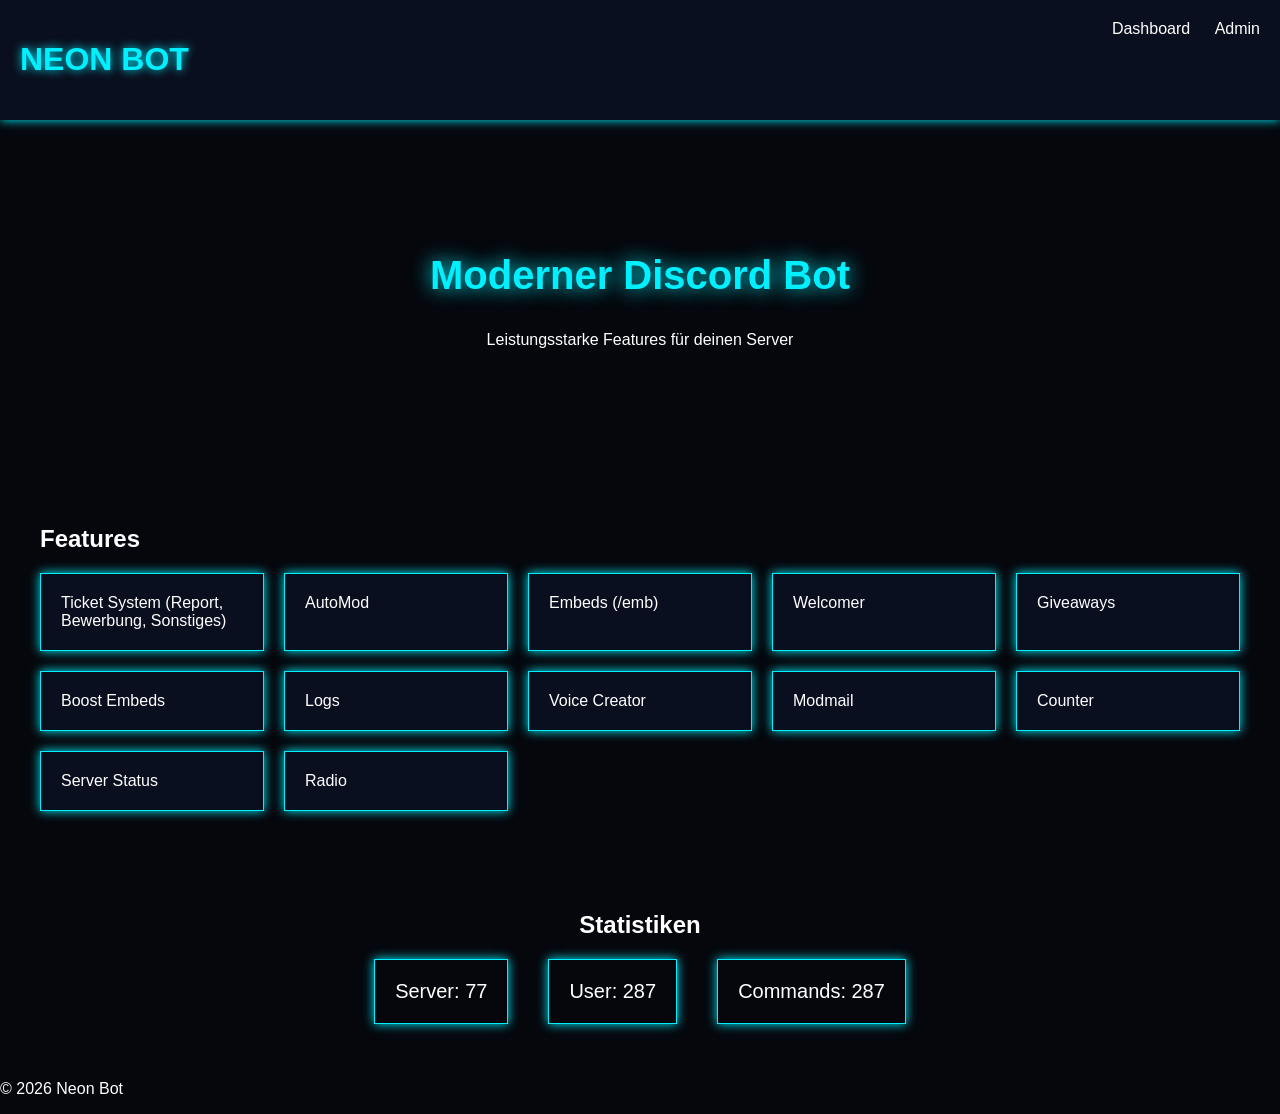
<file: index.html>
<!DOCTYPE html>
<html lang="de">
<head>
    <meta charset="UTF-8">
    <title>Bot Dashboard</title>
    <link rel="stylesheet" href="style.css">
</head>
<body>

<header>
    <h1 class="logo">NEON BOT</h1>
    <nav>
        <a href="dashboard.html">Dashboard</a>
        <a href="admin.html">Admin</a>
    </nav>
</header>

<section class="hero">
    <h2>Moderner Discord Bot</h2>
    <p>Leistungsstarke Features für deinen Server</p>
</section>

<section class="features">
    <h2>Features</h2>
    <div class="grid">

        <div class="card">Ticket System (Report, Bewerbung, Sonstiges)</div>
        <div class="card">AutoMod</div>
        <div class="card">Embeds (/emb)</div>
        <div class="card">Welcomer</div>
        <div class="card">Giveaways</div>
        <div class="card">Boost Embeds</div>
        <div class="card">Logs</div>
        <div class="card">Voice Creator</div>
        <div class="card">Modmail</div>
        <div class="card">Counter</div>
        <div class="card">Server Status</div>
        <div class="card">Radio</div>

    </div>
</section>

<section class="stats">
    <h2>Statistiken</h2>
    <div class="stats-grid">
        <div class="stat">Server: <span id="servers">128</span></div>
        <div class="stat">User: <span id="users">54,230</span></div>
        <div class="stat">Commands: <span id="commands">1.2M</span></div>
    </div>
</section>

<footer>
    <p>© 2026 Neon Bot</p>
</footer>

<script src="script.js"></script>
</body>
</html>
</file>
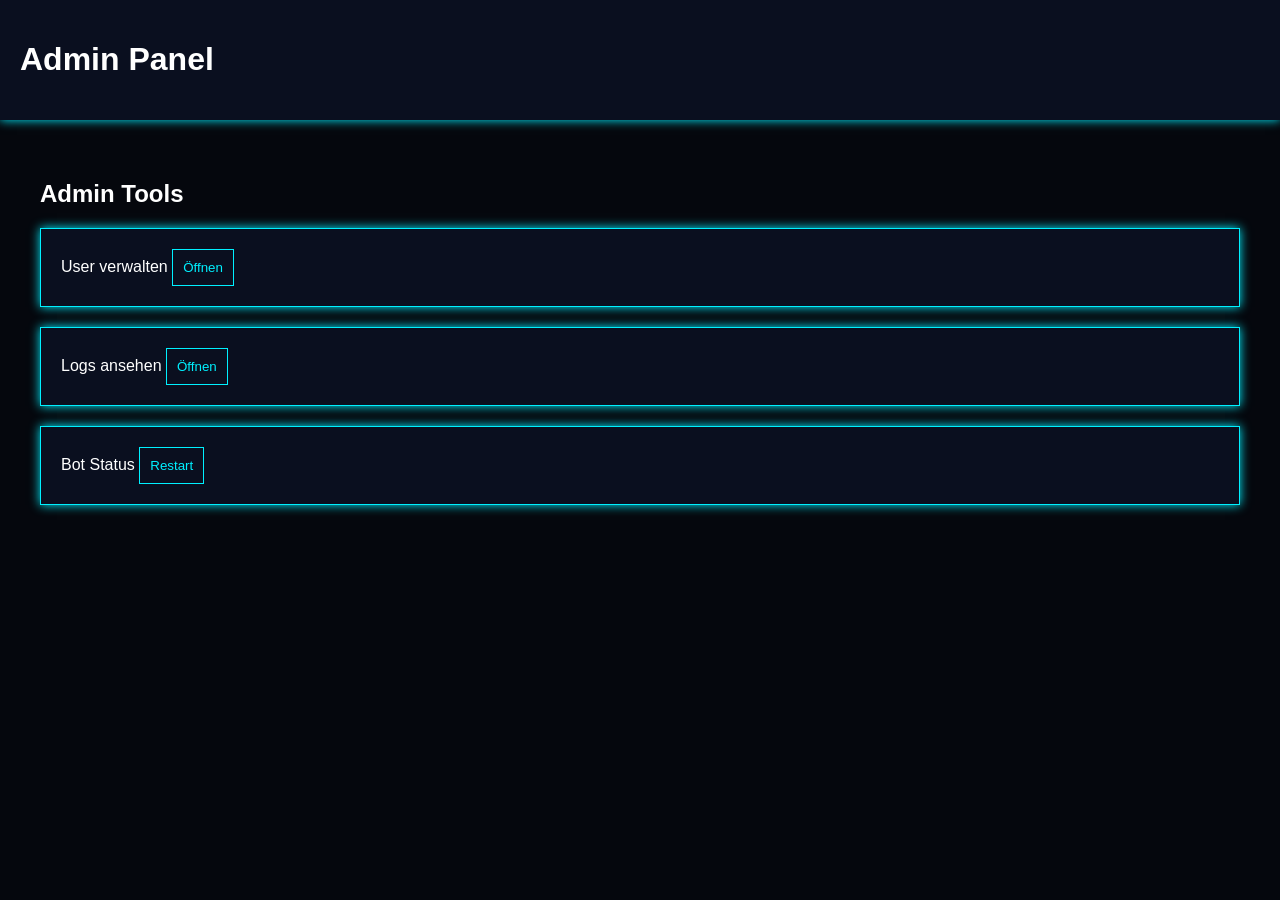
<file: admin.html>
<!DOCTYPE html>
<html lang="de">
<head>
    <meta charset="UTF-8">
    <title>Admin Panel</title>
    <link rel="stylesheet" href="style.css">
</head>
<body>

<header>
    <h1>Admin Panel</h1>
</header>

<section class="panel">

    <h2>Admin Tools</h2>

    <div class="panel-box">
        <label>User verwalten</label>
        <button>Öffnen</button>
    </div>

    <div class="panel-box">
        <label>Logs ansehen</label>
        <button>Öffnen</button>
    </div>

    <div class="panel-box">
        <label>Bot Status</label>
        <button>Restart</button>
    </div>

</section>

</body>
</html>
</file>
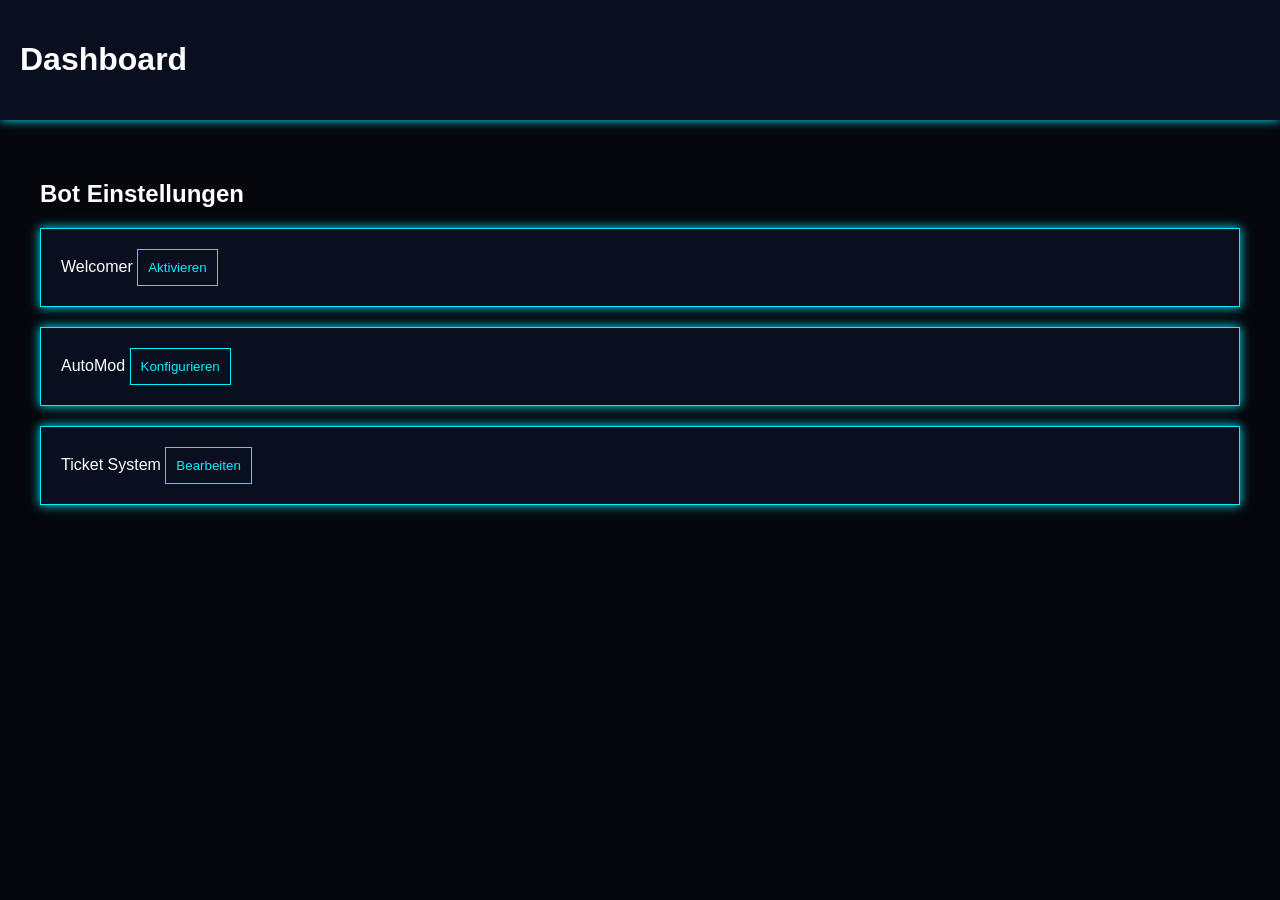
<file: dashboard.html>
<!DOCTYPE html>
<html lang="de">
<head>
    <meta charset="UTF-8">
    <title>User Dashboard</title>
    <link rel="stylesheet" href="style.css">
</head>
<body>

<header>
    <h1>Dashboard</h1>
</header>

<section class="panel">
    <h2>Bot Einstellungen</h2>

    <div class="panel-box">
        <label>Welcomer</label>
        <button>Aktivieren</button>
    </div>

    <div class="panel-box">
        <label>AutoMod</label>
        <button>Konfigurieren</button>
    </div>

    <div class="panel-box">
        <label>Ticket System</label>
        <button>Bearbeiten</button>
    </div>

</section>

</body>
</html>
</file>
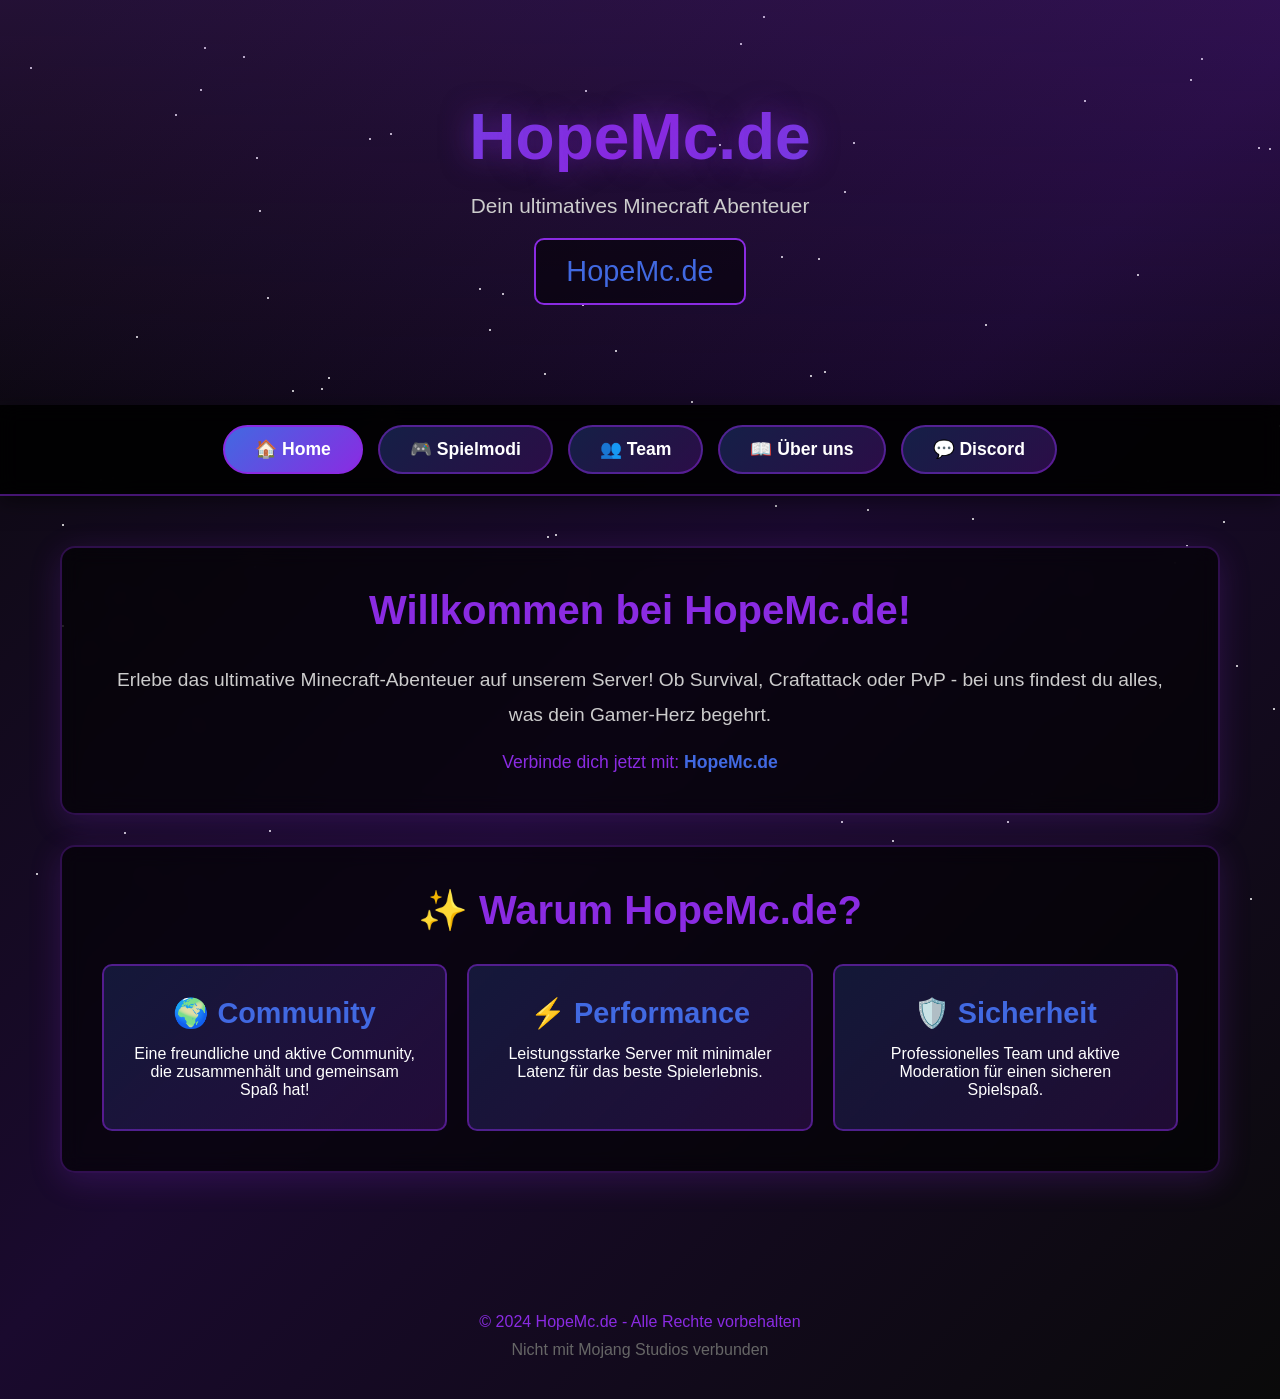
<file: main.html>
<!DOCTYPE html>
<html lang="de">
<head>
    <meta charset="UTF-8">
    <meta name="viewport" content="width=device-width, initial-scale=1.0">
    <title>HopeMc.de - Dein Minecraft Server</title>
    <style>
        * {
            margin: 0;
            padding: 0;
            box-sizing: border-box;
        }

        body {
            font-family: 'Segoe UI', Tahoma, Geneva, Verdana, sans-serif;
            background: linear-gradient(135deg, #0a0a0a 0%, #1a0a2e 50%, #0a0a0a 100%);
            color: #fff;
            overflow-x: hidden;
        }

        .stars {
            position: fixed;
            top: 0;
            left: 0;
            width: 100%;
            height: 100%;
            pointer-events: none;
            z-index: 0;
        }

        .star {
            position: absolute;
            width: 2px;
            height: 2px;
            background: #fff;
            border-radius: 50%;
            animation: twinkle 3s infinite;
        }

        @keyframes twinkle {
            0%, 100% { opacity: 0.3; }
            50% { opacity: 1; }
        }

        header {
            position: relative;
            text-align: center;
            padding: 100px 20px;
            background: linear-gradient(180deg, rgba(138, 43, 226, 0.2) 0%, transparent 100%);
        }

        .logo {
            font-size: 4em;
            font-weight: bold;
            background: linear-gradient(135deg, #4169e1, #8a2be2, #4169e1);
            -webkit-background-clip: text;
            -webkit-text-fill-color: transparent;
            background-clip: text;
            margin-bottom: 20px;
            text-shadow: 0 0 30px rgba(138, 43, 226, 0.5);
            animation: glow 2s ease-in-out infinite;
        }

        @keyframes glow {
            0%, 100% { filter: drop-shadow(0 0 10px rgba(138, 43, 226, 0.5)); }
            50% { filter: drop-shadow(0 0 20px rgba(138, 43, 226, 0.8)); }
        }

        .server-ip {
            font-size: 1.8em;
            color: #4169e1;
            background: rgba(0, 0, 0, 0.5);
            padding: 15px 30px;
            border-radius: 10px;
            display: inline-block;
            border: 2px solid #8a2be2;
            margin-top: 20px;
            cursor: pointer;
            transition: all 0.3s;
        }

        .server-ip:hover {
            background: rgba(138, 43, 226, 0.3);
            transform: scale(1.05);
        }

        nav {
            position: sticky;
            top: 0;
            background: rgba(0, 0, 0, 0.9);
            backdrop-filter: blur(10px);
            border-bottom: 2px solid rgba(138, 43, 226, 0.5);
            padding: 20px 0;
            z-index: 100;
            box-shadow: 0 5px 20px rgba(0, 0, 0, 0.5);
        }

        .nav-container {
            max-width: 1200px;
            margin: 0 auto;
            display: flex;
            justify-content: center;
            gap: 15px;
            flex-wrap: wrap;
            padding: 0 20px;
        }

        .nav-btn {
            background: linear-gradient(135deg, rgba(65, 105, 225, 0.3), rgba(138, 43, 226, 0.3));
            color: #fff;
            border: 2px solid rgba(138, 43, 226, 0.5);
            padding: 12px 30px;
            border-radius: 25px;
            cursor: pointer;
            font-size: 1.1em;
            font-weight: bold;
            transition: all 0.3s;
        }

        .nav-btn:hover {
            background: linear-gradient(135deg, #4169e1, #8a2be2);
            border-color: #8a2be2;
            transform: translateY(-2px);
            box-shadow: 0 5px 15px rgba(138, 43, 226, 0.4);
        }

        .nav-btn.active {
            background: linear-gradient(135deg, #4169e1, #8a2be2);
            border-color: #8a2be2;
        }

        .page {
            display: none;
        }

        .page.active {
            display: block;
        }

        .container {
            position: relative;
            max-width: 1200px;
            margin: 0 auto;
            padding: 20px;
            z-index: 1;
        }

        .section {
            background: rgba(0, 0, 0, 0.6);
            backdrop-filter: blur(10px);
            border: 2px solid rgba(138, 43, 226, 0.3);
            border-radius: 15px;
            padding: 40px;
            margin: 30px 0;
            box-shadow: 0 8px 32px rgba(138, 43, 226, 0.2);
        }

        h2 {
            color: #8a2be2;
            font-size: 2.5em;
            margin-bottom: 30px;
            text-align: center;
        }

        .gamemodes {
            display: grid;
            grid-template-columns: repeat(auto-fit, minmax(250px, 1fr));
            gap: 20px;
            margin-top: 30px;
        }

        .gamemode-card {
            background: linear-gradient(135deg, rgba(65, 105, 225, 0.2), rgba(138, 43, 226, 0.2));
            border: 2px solid rgba(138, 43, 226, 0.5);
            border-radius: 10px;
            padding: 30px;
            text-align: center;
            transition: all 0.3s;
        }

        .gamemode-card:hover {
            transform: translateY(-10px);
            box-shadow: 0 10px 30px rgba(138, 43, 226, 0.4);
            border-color: #8a2be2;
        }

        .gamemode-card h3 {
            color: #4169e1;
            font-size: 1.8em;
            margin-bottom: 15px;
        }

        .discord-btn {
            display: inline-block;
            background: linear-gradient(135deg, #5865F2, #7289da);
            color: white;
            padding: 20px 50px;
            font-size: 1.5em;
            font-weight: bold;
            text-decoration: none;
            border-radius: 50px;
            transition: all 0.3s;
            border: none;
            cursor: pointer;
            box-shadow: 0 5px 20px rgba(88, 101, 242, 0.4);
        }

        .discord-btn:hover {
            transform: scale(1.1);
            box-shadow: 0 8px 30px rgba(88, 101, 242, 0.6);
        }

        .team-grid {
            display: grid;
            grid-template-columns: repeat(auto-fill, minmax(280px, 1fr));
            gap: 25px;
            margin-top: 30px;
        }

        .team-member {
            background: linear-gradient(135deg, rgba(65, 105, 225, 0.15), rgba(138, 43, 226, 0.15));
            border: 2px solid rgba(138, 43, 226, 0.4);
            border-radius: 15px;
            padding: 30px;
            text-align: center;
            transition: all 0.3s;
        }

        .team-member:hover {
            transform: translateY(-5px);
            border-color: #8a2be2;
            box-shadow: 0 10px 25px rgba(138, 43, 226, 0.3);
        }

        .team-avatar {
            width: 100px;
            height: 100px;
            border-radius: 50%;
            border: 3px solid #8a2be2;
            margin: 0 auto 20px;
            background: linear-gradient(135deg, #4169e1, #8a2be2);
            display: flex;
            align-items: center;
            justify-content: center;
            font-size: 2.5em;
        }

        .team-name {
            color: #4169e1;
            font-size: 1.5em;
            font-weight: bold;
            margin-bottom: 10px;
        }

        .team-role {
            color: #8a2be2;
            font-size: 1.1em;
            margin-bottom: 10px;
        }

        .team-desc {
            color: #ccc;
            font-size: 0.95em;
            line-height: 1.5;
        }

        .add-member-form {
            background: rgba(0, 0, 0, 0.4);
            padding: 25px;
            border-radius: 10px;
            margin-bottom: 30px;
            border: 2px solid rgba(138, 43, 226, 0.3);
        }

        .form-group {
            margin-bottom: 15px;
        }

        .form-group label {
            display: block;
            color: #8a2be2;
            margin-bottom: 8px;
            font-weight: bold;
        }

        .form-group input, .form-group textarea {
            width: 100%;
            padding: 12px;
            background: rgba(0, 0, 0, 0.5);
            border: 2px solid rgba(138, 43, 226, 0.5);
            border-radius: 8px;
            color: #fff;
            font-size: 1em;
        }

        .form-group input:focus, .form-group textarea:focus {
            outline: none;
            border-color: #8a2be2;
            box-shadow: 0 0 10px rgba(138, 43, 226, 0.3);
        }

        .btn {
            background: linear-gradient(135deg, #4169e1, #8a2be2);
            color: white;
            padding: 12px 30px;
            border: none;
            border-radius: 8px;
            cursor: pointer;
            font-size: 1.1em;
            font-weight: bold;
            transition: all 0.3s;
        }

        .btn:hover {
            transform: scale(1.05);
            box-shadow: 0 5px 15px rgba(138, 43, 226, 0.4);
        }

        .btn-delete {
            background: linear-gradient(135deg, #dc143c, #8b0000);
            padding: 8px 15px;
            font-size: 0.9em;
            margin-top: 10px;
        }

        .btn-secondary {
            background: linear-gradient(135deg, #4169e1, #8a2be2);
            padding: 15px 40px;
            font-size: 1.2em;
            margin-top: 20px;
        }

        footer {
            text-align: center;
            padding: 40px 20px;
            color: #8a2be2;
            margin-top: 50px;
        }
    </style>
</head>
<body>
    <div class="stars" id="stars"></div>

    <header>
        <div class="logo">HopeMc.de</div>
        <p style="font-size: 1.3em; color: #ccc;">Dein ultimatives Minecraft Abenteuer</p>
        <div class="server-ip" onclick="copyIP()">
            HopeMc.de
        </div>
    </header>

    <nav>
        <div class="nav-container">
            <button class="nav-btn active" onclick="showPage('home')">🏠 Home</button>
            <button class="nav-btn" onclick="showPage('gamemodes')">🎮 Spielmodi</button>
            <button class="nav-btn" onclick="showPage('team')">👥 Team</button>
            <button class="nav-btn" onclick="showPage('about')">📖 Über uns</button>
            <button class="nav-btn" onclick="showPage('discord')">💬 Discord</button>
        </div>
    </nav>

    <div class="container">
        <!-- HOME PAGE -->
        <div id="home" class="page active">
            <div class="section">
                <h2>Willkommen bei HopeMc.de!</h2>
                <p style="font-size: 1.2em; text-align: center; line-height: 1.8; color: #ccc;">
                    Erlebe das ultimative Minecraft-Abenteuer auf unserem Server! 
                    Ob Survival, Craftattack oder PvP - bei uns findest du alles, was dein Gamer-Herz begehrt.
                </p>
                <p style="font-size: 1.1em; text-align: center; margin-top: 20px; color: #8a2be2;">
                    Verbinde dich jetzt mit: <strong style="color: #4169e1;">HopeMc.de</strong>
                </p>
            </div>
            
            <div class="section">
                <h2>✨ Warum HopeMc.de?</h2>
                <div class="gamemodes">
                    <div class="gamemode-card">
                        <h3>🌍 Community</h3>
                        <p>Eine freundliche und aktive Community, die zusammenhält und gemeinsam Spaß hat!</p>
                    </div>
                    <div class="gamemode-card">
                        <h3>⚡ Performance</h3>
                        <p>Leistungsstarke Server mit minimaler Latenz für das beste Spielerlebnis.</p>
                    </div>
                    <div class="gamemode-card">
                        <h3>🛡️ Sicherheit</h3>
                        <p>Professionelles Team und aktive Moderation für einen sicheren Spielspaß.</p>
                    </div>
                </div>
            </div>
        </div>

        <!-- GAMEMODES PAGE -->
        <div id="gamemodes" class="page">
            <div class="section">
                <h2>🎮 Spielmodi</h2>
                <div class="gamemodes">
                    <div class="gamemode-card">
                        <h3>Survival</h3>
                        <p>Überlebe in einer offenen Welt mit Freunden. Baue, erkunde und meistere Herausforderungen!</p>
                    </div>
                    <div class="gamemode-card">
                        <h3>Craftattack/SMP</h3>
                        <p>Gemeinsames Bauen und Erleben in unserer Survival Multiplayer Welt. Kreativität trifft Community!</p>
                    </div>
                    <div class="gamemode-card">
                        <h3>PvP</h3>
                        <p>Zeige deine Kampfkünste! Tritt gegen andere Spieler an und werde zur Legende.</p>
                    </div>
                </div>
            </div>
        </div>

        <!-- TEAM PAGE -->
        <div id="team" class="page">
            <div class="section">
                <h2>👥 Unser Team</h2>
            
                <div class="add-member-form">
                    <h3 style="color: #8a2be2; margin-bottom: 20px;">Teammitglied hinzufügen</h3>
                    <form id="teamForm">
                        <div class="form-group">
                            <label>Name / Minecraft Username:</label>
                            <input type="text" id="memberName" required>
                        </div>
                        <div class="form-group">
                            <label>Rolle (z.B. Owner, Admin, Moderator):</label>
                            <input type="text" id="memberRole" required>
                        </div>
                        <div class="form-group">
                            <label>Beschreibung (optional):</label>
                            <textarea id="memberDesc" rows="3"></textarea>
                        </div>
                        <button type="submit" class="btn">Teammitglied hinzufügen</button>
                    </form>
                </div>

                <div class="team-grid" id="teamGrid">
                    <div class="team-member">
                        <div class="team-avatar">👑</div>
                        <div class="team-name">Beispiel_Owner</div>
                        <div class="team-role">Owner</div>
                        <div class="team-desc">Gründer und Leiter von HopeMc.de</div>
                        <button class="btn btn-delete" onclick="deleteMember(this)">Löschen</button>
                    </div>
                </div>
            </div>
        </div>

        <!-- ABOUT PAGE -->
        <div id="about" class="page">
            <div class="section">
                <h2>📖 Über uns</h2>
                <p style="font-size: 1.2em; line-height: 1.8; color: #ccc; margin-bottom: 20px;">
                    HopeMc.de ist mehr als nur ein Minecraft-Server - es ist eine Community, in der Spieler zusammenkommen, 
                    um gemeinsam unvergessliche Abenteuer zu erleben.
                </p>
                <p style="font-size: 1.1em; line-height: 1.8; color: #ccc; margin-bottom: 20px;">
                    Unser Ziel ist es, jedem Spieler ein einzigartiges Erlebnis zu bieten, egal ob du ein erfahrener 
                    Veteran oder ein Neuling bist. Wir legen großen Wert auf Fairplay, Respekt und Spaß!
                </p>
                <div class="gamemodes" style="margin-top: 40px;">
                    <div class="gamemode-card">
                        <h3>🎯 Unsere Mission</h3>
                        <p>Den besten Minecraft-Server mit einer freundlichen Community und spannenden Inhalten zu bieten.</p>
                    </div>
                    <div class="gamemode-card">
                        <h3>💎 Unsere Werte</h3>
                        <p>Fairplay, Respekt, Teamwork und vor allem Spaß am gemeinsamen Spielen stehen bei uns im Mittelpunkt.</p>
                    </div>
                    <div class="gamemode-card">
                        <h3>🚀 Unsere Zukunft</h3>
                        <p>Ständige Updates, neue Features und Events sorgen dafür, dass es nie langweilig wird!</p>
                    </div>
                </div>
            </div>
        </div>

        <!-- DISCORD PAGE -->
        <div id="discord" class="page">
            <div class="section" style="text-align: center;">
                <h2>💬 Join unseren Discord!</h2>
                <p style="font-size: 1.3em; margin-bottom: 30px; color: #ccc; line-height: 1.8;">
                    Werde Teil unserer Community, chatte mit anderen Spielern, bleibe auf dem Laufenden 
                    und sei bei Events dabei!
                </p>
                <div style="margin: 40px 0;">
                    <div class="gamemode-card" style="max-width: 600px; margin: 0 auto 30px;">
                        <h3>Was erwartet dich?</h3>
                        <p>✨ Aktive Community<br>
                        📢 Server-Updates & Ankündigungen<br>
                        🎉 Exklusive Events & Giveaways<br>
                        🤝 Support & Hilfe<br>
                        🎮 Voice-Channels zum gemeinsamen Spielen</p>
                    </div>
                </div>
                <div>
                    <a href="https://discord.gg/twUBkvHuhe" class="discord-btn" target="_blank">
                        Discord beitreten
                    </a>
                </div>
                <div>
                    <button class="btn btn-secondary" onclick="openDiscord()">
                        🔗 Discord-Link öffnen
                    </button>
                </div>
            </div>
        </div>
    </div>

    <footer>
        <p>© 2024 HopeMc.de - Alle Rechte vorbehalten</p>
        <p style="margin-top: 10px; color: #666;">Nicht mit Mojang Studios verbunden</p>
    </footer>

    <script>
        // Sterne Animation
        function createStars() {
            const starsContainer = document.getElementById('stars');
            for (let i = 0; i < 100; i++) {
                const star = document.createElement('div');
                star.className = 'star';
                star.style.left = Math.random() * 100 + '%';
                star.style.top = Math.random() * 100 + '%';
                star.style.animationDelay = Math.random() * 3 + 's';
                starsContainer.appendChild(star);
            }
        }
        createStars();

        // IP kopieren
        function copyIP() {
            navigator.clipboard.writeText('HopeMc.de');
            alert('Server-IP wurde kopiert!');
        }

        // Discord öffnen
        function openDiscord() {
            window.open('https://discord.gg/twUBkvHuhe', '_blank');
        }

        // Seiten-Navigation
        function showPage(pageName) {
            const pages = document.querySelectorAll('.page');
            pages.forEach(page => page.classList.remove('active'));
            
            const buttons = document.querySelectorAll('.nav-btn');
            buttons.forEach(btn => btn.classList.remove('active'));
            
            document.getElementById(pageName).classList.add('active');
            
            event.target.classList.add('active');
            
            window.scrollTo({ top: 0, behavior: 'smooth' });
        }

        // Teammitglieder verwalten
        const teamMembers = [];

        document.getElementById('teamForm').addEventListener('submit', function(e) {
            e.preventDefault();
            
            const name = document.getElementById('memberName').value;
            const role = document.getElementById('memberRole').value;
            const desc = document.getElementById('memberDesc').value || 'Teammitglied bei HopeMc.de';

            const member = { name, role, desc };
            teamMembers.push(member);
            
            addMemberToGrid(member);
            
            this.reset();
        });

        function addMemberToGrid(member) {
            const grid = document.getElementById('teamGrid');
            const memberDiv = document.createElement('div');
            memberDiv.className = 'team-member';
            
            const emoji = member.role.toLowerCase().includes('owner') ? '👑' : 
                         member.role.toLowerCase().includes('admin') ? '⚔️' : 
                         member.role.toLowerCase().includes('mod') ? '🛡️' : '⭐';
            
            memberDiv.innerHTML = `
                <div class="team-avatar">${emoji}</div>
                <div class="team-name">${member.name}</div>
                <div class="team-role">${member.role}</div>
                <div class="team-desc">${member.desc}</div>
                <button class="btn btn-delete" onclick="deleteMember(this)">Löschen</button>
            `;
            
            grid.appendChild(memberDiv);
        }

        function deleteMember(button) {
            if (confirm('Möchtest du dieses Teammitglied wirklich löschen?')) {
                button.closest('.team-member').remove();
            }
        }
    </script>
</body>
</html>
</file>
<file: style.css>
body {
    margin: 0;
    font-family: Arial, sans-serif;
    background: #05070d;
    color: white;
}

header {
    display: flex;
    justify-content: space-between;
    padding: 20px;
    background: #0a0f1f;
    box-shadow: 0 0 10px #00f0ff;
}

.logo {
    color: #00f0ff;
    text-shadow: 0 0 10px #00f0ff;
}

nav a {
    margin-left: 20px;
    color: white;
    text-decoration: none;
}

.hero {
    text-align: center;
    padding: 100px 20px;
}

.hero h2 {
    font-size: 40px;
    color: #00f0ff;
    text-shadow: 0 0 20px #00f0ff;
}

.features {
    padding: 40px;
}

.grid {
    display: grid;
    grid-template-columns: repeat(auto-fit, minmax(200px, 1fr));
    gap: 20px;
}

.card {
    padding: 20px;
    background: #0a0f1f;
    border: 1px solid #00f0ff;
    box-shadow: 0 0 10px #00f0ff;
    transition: 0.3s;
}

.card:hover {
    transform: scale(1.05);
    box-shadow: 0 0 20px #00f0ff;
}

.stats {
    padding: 40px;
    text-align: center;
}

.stats-grid {
    display: flex;
    justify-content: center;
    gap: 40px;
}

.stat {
    font-size: 20px;
    border: 1px solid #00f0ff;
    padding: 20px;
    box-shadow: 0 0 10px #00f0ff;
}

.panel {
    padding: 40px;
}

.panel-box {
    margin: 20px 0;
    padding: 20px;
    background: #0a0f1f;
    border: 1px solid #00f0ff;
    box-shadow: 0 0 10px #00f0ff;
}

button {
    background: transparent;
    border: 1px solid #00f0ff;
    color: #00f0ff;
    padding: 10px;
    cursor: pointer;
}

button:hover {
    background: #00f0ff;
    color: black;
    box-shadow: 0 0 10px #00f0ff;
}
</file>
